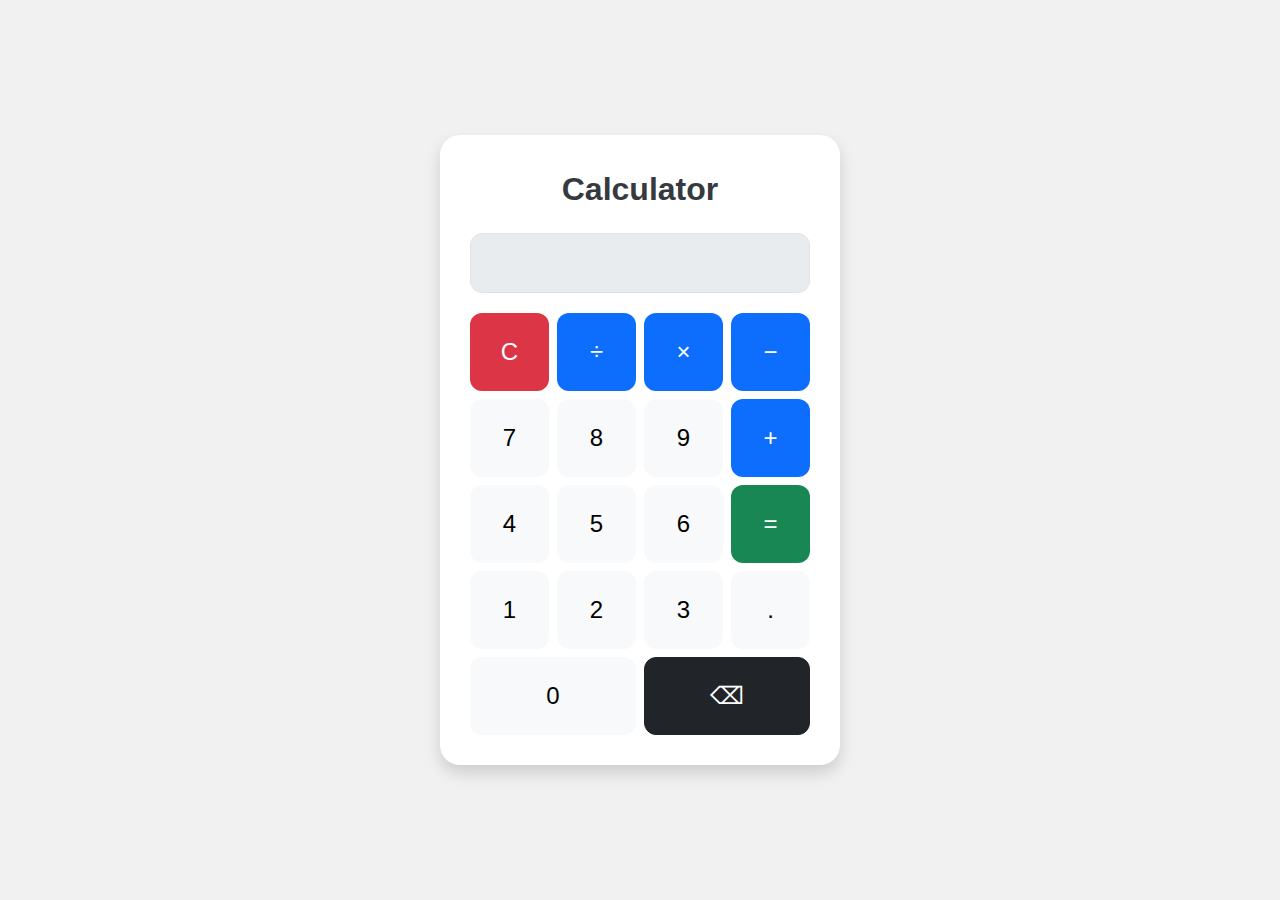
<file: Task2/calculator/index.html>
<!DOCTYPE html>
<html lang="en">
<head>
  <meta charset="UTF-8" />
  <meta name="viewport" content="width=device-width, initial-scale=1.0"/>
  <title>Calculator</title>
  <link href="https://cdn.jsdelivr.net/npm/bootstrap@5.3.3/dist/css/bootstrap.min.css" rel="stylesheet">
  <style>
    body {
      background: #f1f1f1;
      height: 100vh;
      display: flex;
      justify-content: center;
      align-items: center;
      font-family: 'Segoe UI', sans-serif;
    }

    .calculator {
      background: #ffffff;
      border-radius: 20px;
      padding: 30px;
      box-shadow: 0 20px 40px rgba(0,0,0,0.1);
      max-width: 400px;
      width: 100%;
    }

    .form-control {
      font-size: 2rem;
      height: 60px;
      text-align: right;
      margin-bottom: 20px;
      background-color: #f8f9fa;
      border-radius: 12px;
    }

    .btn {
      font-size: 1.5rem;
      padding: 20px 0;
      border-radius: 12px;
    }

    .btn-operator {
      background-color: #0d6efd;
      color: white;
    }

    .btn-operator:hover {
      background-color: #084298;
    }

    .btn-equal {
      background-color: #198754;
      color: white;
    }

    .btn-equal:hover {
      background-color: #146c43;
    }

    .btn-clear {
      background-color: #dc3545;
      color: white;
    }

    .btn-clear:hover {
      background-color: #a71d2a;
    }

    .heading {
      text-align: center;
      font-size: 2rem;
      font-weight: bold;
      margin-bottom: 20px;
      color: #343a40;
    }
  </style>
</head>
<body>

  <div class="calculator shadow">
    <div class="heading">Calculator</div>
    <input type="text" id="display" class="form-control" disabled />

    <div class="row g-2">
      <div class="col-3"><button class="btn btn-clear w-100" onclick="clearDisplay()">C</button></div>
      <div class="col-3"><button class="btn btn-operator w-100" onclick="appendValue('/')">÷</button></div>
      <div class="col-3"><button class="btn btn-operator w-100" onclick="appendValue('*')">×</button></div>
      <div class="col-3"><button class="btn btn-operator w-100" onclick="appendValue('-')">−</button></div>

      <div class="col-3"><button class="btn btn-light w-100" onclick="appendValue('7')">7</button></div>
      <div class="col-3"><button class="btn btn-light w-100" onclick="appendValue('8')">8</button></div>
      <div class="col-3"><button class="btn btn-light w-100" onclick="appendValue('9')">9</button></div>
      <div class="col-3"><button class="btn btn-operator w-100" onclick="appendValue('+')">+</button></div>

      <div class="col-3"><button class="btn btn-light w-100" onclick="appendValue('4')">4</button></div>
      <div class="col-3"><button class="btn btn-light w-100" onclick="appendValue('5')">5</button></div>
      <div class="col-3"><button class="btn btn-light w-100" onclick="appendValue('6')">6</button></div>
      <div class="col-3"><button class="btn btn-equal w-100" onclick="calculate()">=</button></div>

      <div class="col-3"><button class="btn btn-light w-100" onclick="appendValue('1')">1</button></div>
      <div class="col-3"><button class="btn btn-light w-100" onclick="appendValue('2')">2</button></div>
      <div class="col-3"><button class="btn btn-light w-100" onclick="appendValue('3')">3</button></div>
      <div class="col-3"><button class="btn btn-light w-100" onclick="appendValue('.')">.</button></div>

      <div class="col-6"><button class="btn btn-light w-100" onclick="appendValue('0')">0</button></div>
      <div class="col-6"><button class="btn btn-dark w-100" onclick="backspace()">⌫</button></div>
    </div>
  </div>

  <script>
    function appendValue(val) {
      document.getElementById("display").value += val;
    }

    function clearDisplay() {
      document.getElementById("display").value = '';
    }

    function backspace() {
      const display = document.getElementById("display");
      display.value = display.value.slice(0, -1);
    }

    function calculate() {
      try {
        const result = eval(document.getElementById("display").value);
        document.getElementById("display").value = result;
      } catch {
        document.getElementById("display").value = "Error";
      }
    }
  </script>

</body>
</html>
</file>
